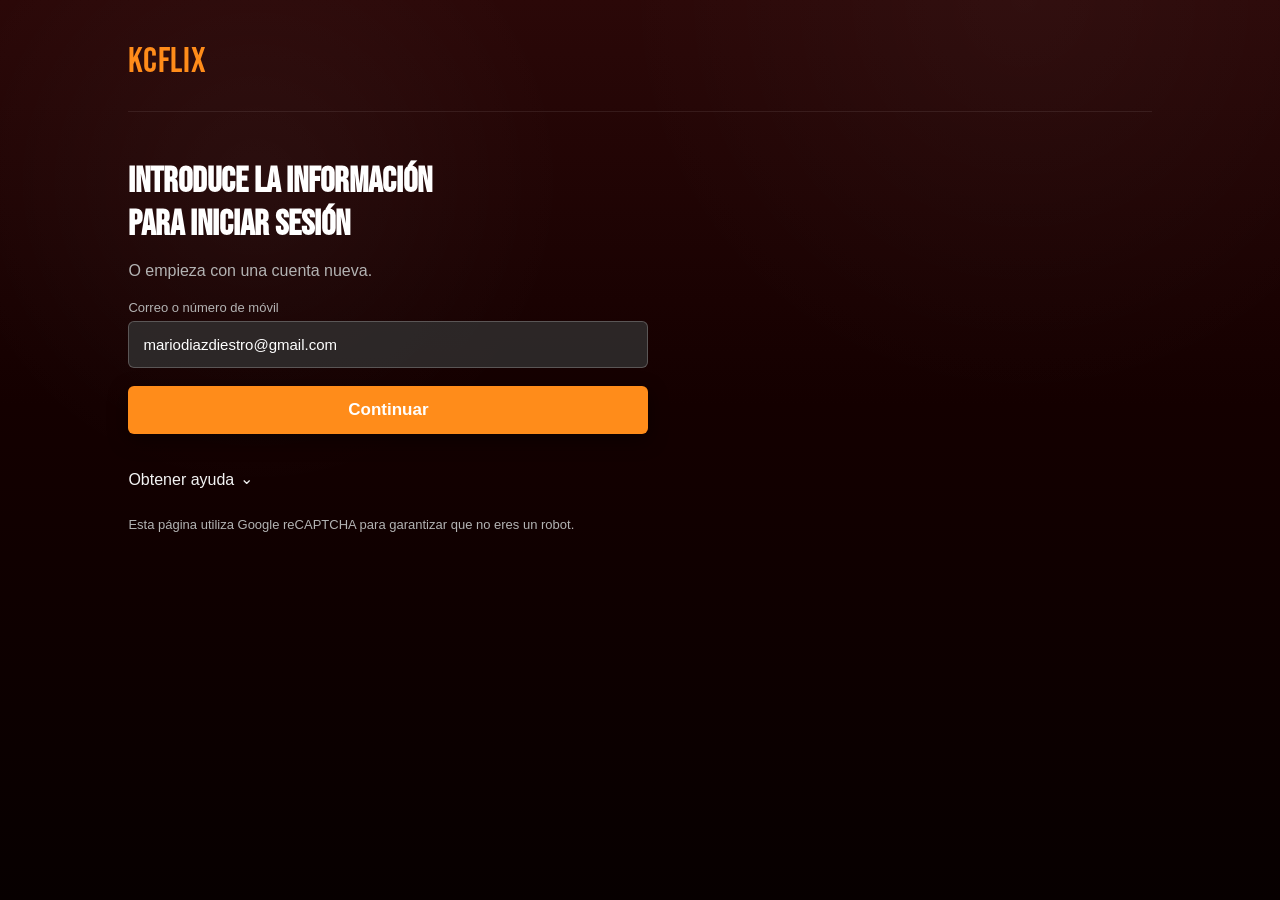
<file: index.html>
<!DOCTYPE html>
<html lang="es">
<head>
  <meta charset="UTF-8">
  <meta name="viewport" content="width=device-width, initial-scale=1.0">
  <title>KCFLIX - Inicio de sesión</title>
  <link rel="stylesheet" href="styles.css">
</head>
<body>
  <div class="page">
    <header class="nav">
      <div class="logo">KCFLIX</div>
    </header>

    <main class="panel">
      <h1>Introduce la información<br>para iniciar sesión</h1>
      <p class="sub">O empieza con una cuenta nueva.</p>

      <form class="form">
        <label class="field">
          <span class="label">Correo o número de móvil</span>
          <input type="email" placeholder="mariodiazdiestro@gmail.com" value="mariodiazdiestro@gmail.com" aria-label="Correo o número de móvil">
        </label>
        <a class="btn-primary" href="main.html">Continuar</a>
      </form>

      <button type="button" class="help">
        Obtener ayuda
        <span class="chevron">⌄</span>
      </button>

      <p class="recaptcha">Esta página utiliza Google reCAPTCHA para garantizar que no eres un robot.</p>
    </main>
  </div>
</body>
</html>
</file>
<file: styles.css>
@font-face {
  font-family: "Bebas Neue";
  src: url("fonts/bebas_neue/BebasNeue-Regular.woff2") format("woff2"),
       url("fonts/bebas_neue/BebasNeue-Regular.woff") format("woff"),
       url("fonts/bebas_neue/BebasNeue-Regular.ttf") format("truetype");
  font-weight: 400;
  font-style: normal;
  font-display: swap;
}

:root {
  --bg-top: #2b0808;
  --bg-bottom: #070000;
  --netflix-red: #ff8c1a;
  --text: #ffffff;
  --muted: #b3b3b3;
  --input-bg: rgba(51, 51, 51, 0.75);
  --border: rgba(255, 255, 255, 0.22);
  --shadow: 0 6px 20px rgba(0, 0, 0, 0.45);
  --display-font: "Bebas Neue", "Helvetica Neue", Helvetica, Arial, sans-serif;
  font-family: "Helvetica Neue", Helvetica, Arial, sans-serif;
}

* {
  box-sizing: border-box;
}

.nav-toggle {
  display: none;
}

body {
  margin: 0;
  min-height: 100vh;
  color: var(--text);
  background: radial-gradient(circle at 20% 20%, rgba(255, 255, 255, 0.04), transparent 25%),
              radial-gradient(circle at 80% 0%, rgba(255, 255, 255, 0.03), transparent 30%),
              linear-gradient(180deg, var(--bg-top) 0%, #140000 45%, var(--bg-bottom) 100%);
  background-attachment: fixed;
  overflow-x: hidden;
}

html {
  width: 100vw;
  overflow-x: hidden;
  scroll-behavior: smooth;
  scroll-padding-top: 110px;
}

.home-body {
  background: #050505;
  color: #fff;
}

.page {
  display: flex;
  flex-direction: column;
  min-height: 100vh;
  max-width: 1100px;
  margin: 0 auto;
  padding: 32px clamp(20px, 3vw, 48px);
}

.nav {
  padding: 8px 0 28px;
  border-bottom: 1px solid rgba(255, 255, 255, 0.08);
}

.logo {
  font-size: clamp(28px, 3vw, 36px);
  font-family: var(--display-font);
  font-weight: 400;
  letter-spacing: 0.7px;
  color: var(--netflix-red);
}

.panel {
  width: min(520px, 100%);
  margin-top: 48px;
  display: flex;
  flex-direction: column;
  gap: 16px;
}

.panel h1 {
  margin: 0;
  font-family: var(--display-font);
  font-size: clamp(26px, 4vw, 36px);
  line-height: 1.2;
}

.sub {
  margin: 0;
  color: var(--muted);
  font-size: 16px;
}

.form {
  display: flex;
  flex-direction: column;
  gap: 12px;
  margin-top: 4px;
}

.field {
  display: flex;
  flex-direction: column;
  gap: 6px;
}

.label {
  font-size: 13px;
  color: var(--muted);
}

input[type="email"] {
  width: 100%;
  padding: 14px 14px;
  background: var(--input-bg);
  border: 1px solid var(--border);
  border-radius: 6px;
  color: var(--text);
  font-size: 15px;
  outline: none;
  transition: border-color 0.2s ease, box-shadow 0.2s ease;
}

input[type="email"]::placeholder {
  color: #d9d9d9;
}

input[type="email"]:focus {
  border-color: #fff;
  box-shadow: 0 0 0 2px rgba(255, 255, 255, 0.15);
}

.btn-primary {
  margin-top: 6px;
  display: inline-block;
  padding: 14px;
  border: none;
  border-radius: 6px;
  background: var(--netflix-red);
  color: #fff;
  font-size: 17px;
  font-weight: 600;
  cursor: pointer;
  box-shadow: var(--shadow);
  transition: background 0.2s ease, transform 0.1s ease;
  text-align: center;
  text-decoration: none;
}

.btn-primary:hover {
  background: #ffffff;
  color: #000;
}

.btn-primary:active {
  transform: translateY(1px);
}

.btn-secondary {
  padding: 10px 18px;
  border: 1px solid rgba(255, 255, 255, 0.4);
  border-radius: 4px;
  color: #fff;
  background: transparent;
  font-size: 15px;
  font-weight: 600;
  text-decoration: none;
  transition: background 0.2s ease, color 0.2s ease, border-color 0.2s ease;
}

.btn-secondary:hover {
  background: rgba(255, 255, 255, 0.12);
  border-color: rgba(255, 255, 255, 0.6);
}

.help {
  margin-top: 12px;
  width: 100%;
  background: transparent;
  border: none;
  color: #f3f3f3;
  font-size: 16px;
  text-align: left;
  display: inline-flex;
  align-items: center;
  gap: 6px;
  cursor: pointer;
  padding: 8px 0;
}

.chevron {
  display: inline-block;
  transform: translateY(-1px);
  font-size: 16px;
}

.recaptcha {
  margin: 0;
  margin-top: 4px;
  color: var(--muted);
  font-size: 13px;
  max-width: 460px;
}

.hero {
  min-height: 100vh;
  padding: 28px clamp(20px, 4vw, 56px);
  display: flex;
  flex-direction: column;
  justify-content: space-between;
}

.home-nav {
  display: flex;
  align-items: center;
  justify-content: space-between;
}

.hero-content {
  display: grid;
  grid-template-columns: repeat(auto-fit, minmax(280px, 1fr));
  gap: clamp(24px, 4vw, 52px);
  align-items: center;
  margin-top: clamp(40px, 8vw, 90px);
}

.hero-text h1 {
  font-family: var(--display-font);
  font-size: clamp(32px, 5vw, 54px);
  margin: 0 0 12px;
}

.hero-sub {
  margin: 0;
  color: var(--muted);
  font-size: clamp(16px, 2vw, 20px);
}

.cta {
  margin-top: 22px;
  display: flex;
  flex-wrap: wrap;
  gap: 10px;
}

.cta input[type="email"] {
  flex: 1 1 240px;
  padding: 14px 14px;
  background: rgba(0, 0, 0, 0.45);
  border: 1px solid rgba(255, 255, 255, 0.25);
  border-radius: 6px;
  color: #fff;
  font-size: 15px;
  min-width: 0;
}

.cta .btn-primary {
  flex: 0 0 auto;
  padding: 14px 18px;
  font-size: 16px;
}

.hero-art {
  display: flex;
  justify-content: center;
}

.device-frame {
  position: relative;
  width: min(620px, 100%);
  border-radius: 12px;
  overflow: hidden;
  background: #050505;
  box-shadow: 0 18px 50px rgba(0, 0, 0, 0.6);
  border: 2px solid rgba(255, 255, 255, 0.08);
}

.device-frame img {
  display: block;
  width: 100%;
  height: auto;
}

.app {
  display: grid;
  grid-template-columns: 64px 1fr;
  min-height: 100vh;
  max-width: 100vw;
  overflow-x: hidden;
}

.menu-toggle {
  display: none;
  width: 44px;
  height: 44px;
  align-items: center;
  justify-content: center;
  border-radius: 10px;
  background: rgba(255, 255, 255, 0.08);
  border: 1px solid rgba(255, 255, 255, 0.14);
  color: #fff;
  cursor: pointer;
  font-size: 22px;
  transition: background 0.2s ease, border-color 0.2s ease, transform 0.1s ease;
}

.menu-toggle:active {
  transform: translateY(1px);
}

.side-nav {
  background: linear-gradient(180deg, rgba(0, 0, 0, 0.92), rgba(0, 0, 0, 0.7));
  display: flex;
  flex-direction: column;
  align-items: center;
  gap: 14px;
  padding: 16px 0;
  border-right: 1px solid rgba(255, 255, 255, 0.06);
  position: sticky;
  top: 0;
  height: 100vh;
}

.side-nav .logo {
  font-family: var(--display-font);
  font-size: 26px;
  color: var(--netflix-red);
}

.side-nav nav {
  display: flex;
  flex-direction: column;
  gap: 12px;
}

.nav-icon {
  width: 38px;
  height: 38px;
  border-radius: 12px;
  display: grid;
  place-items: center;
  color: #d8d8d8;
  text-decoration: none;
  font-size: 18px;
  transition: background 0.2s ease, color 0.2s ease;
}

.nav-icon:hover,
.nav-icon.active {
  background: rgba(229, 9, 20, 0.12);
  color: var(--netflix-red);
}

.home-main {
  min-height: 100vh;
  background: radial-gradient(circle at 25% 15%, rgba(255, 255, 255, 0.06), transparent 22%),
              radial-gradient(circle at 80% 20%, rgba(229, 9, 20, 0.08), transparent 26%),
              #050505;
  overflow-x: hidden;
  padding-top: 90px;
}

.home-nav {
  display: flex;
  align-items: center;
  gap: 18px;
  justify-content: flex-start;
  padding: 20px clamp(20px, 3vw, 48px);
  position: fixed;
  top: 0;
  left: 64px;
  right: 0;
  z-index: 20;
  background: linear-gradient(180deg, rgba(5, 5, 5, 0.9) 0%, rgba(5, 5, 5, 0.4) 100%);
  backdrop-filter: blur(4px);
  transition: none;
  border-bottom: 1px solid rgba(255, 140, 26, 0.2);
}

.billboard {
  position: relative;
  height: clamp(340px, 52vw, 65vh);
  overflow: hidden;
  padding: clamp(24px, 4vw, 48px);
  padding-bottom: clamp(64px, 9vw, 120px);
  display: flex;
  align-items: flex-end;
  --hero-img: url('https://www.bosshunting.com.au/wp-content/uploads/2023/07/Dune-Part-Two-Runtime-Currently-Clocks-In-At-Over-3-Hours-1.jpg');
}

.billboard-bg {
  position: absolute;
  inset: 0;
  background-image: var(--hero-img);
  background-size: cover;
  background-position: center 40%;
  background-repeat: no-repeat;
  filter: brightness(0.85);
  transform: scale(1.02);
}

.billboard-overlay {
  position: absolute;
  inset: 0;
  background: linear-gradient(90deg, rgba(0, 0, 0, 0.8) 0%, rgba(0, 0, 0, 0.4) 50%, rgba(0, 0, 0, 0.6) 100%),
              linear-gradient(180deg, rgba(0, 0, 0, 0.9) 0%, transparent 60%, rgba(0, 0, 0, 0.9) 100%);
}

.billboard-content {
  position: relative;
  z-index: 1;
  max-width: 740px;
  display: flex;
  flex-direction: column;
  gap: 12px;
}

.eyebrow {
  margin: 0;
  text-transform: uppercase;
  letter-spacing: 0.18em;
  font-size: 12px;
  color: #fffc;
}

.title {
  margin: 0;
  font-family: var(--display-font);
  font-size: clamp(42px, 7vw, 74px);
  letter-spacing: 2px;
}

.season {
  margin: 0;
  font-size: 18px;
  color: #e6e6e6;
}

.meta {
  display: flex;
  align-items: center;
  gap: 10px;
  flex-wrap: wrap;
}

.badge {
  display: inline-flex;
  align-items: center;
  padding: 6px 10px;
  border-radius: 6px;
  font-size: 13px;
  font-weight: 600;
}

.badge.imdb {
  background: #f5c518;
  color: #0b0b0b;
}

.meta-pill {
  color: #ffb65c;
  font-weight: 700;
}

.actions {
  display: flex;
  gap: 12px;
  margin-top: 6px;
}

.pill {
  display: inline-flex;
  align-items: center;
  justify-content: center;
  gap: 8px;
  border-radius: 8px;
  padding: 14px 28px;
  min-width: 150px;
  min-height: 48px;
  line-height: 1.1;
}

.billboard .btn-primary:hover,
.billboard .btn-ghost:hover {
  transform: translateY(-1px) scale(1.01);
  box-shadow: 0 12px 24px rgba(0, 0, 0, 0.35);
}

.billboard .btn-primary:hover {
  background: #fff;
  color: #000;
}

.btn-ghost {
  background: #000;
  border: 1px solid #fff;
  color: #fff;
  font-weight: 700;
  height: 48px;
  cursor: pointer;
  padding: 14px 28px;
  transition: background 0.2s ease, color 0.2s ease, transform 0.1s ease, box-shadow 0.2s ease;
}

.btn-ghost:hover {
  background: #fff;
  color: #000;
}

.btn-ghost:active {
  transform: translateY(1px);
}

.row {
  padding: 12px clamp(20px, 3vw, 48px) 26px;
  overflow: hidden;
  scroll-margin-top: 120px;
}

.row-header {
  display: flex;
  align-items: center;
  justify-content: space-between;
  margin-bottom: 12px;
}

.row h2 {
  margin: 0;
  font-size: 22px;
}

.carousel {
  display: grid;
  grid-auto-flow: column;
  grid-auto-columns: minmax(140px, 180px);
  gap: 12px;
  overflow-x: auto;
  overflow-y: hidden;
  padding: 8px 10px 12px;
  scroll-snap-type: x mandatory;
  -webkit-overflow-scrolling: touch;
  mask-image: linear-gradient(90deg, transparent 0, rgba(0,0,0,0.7) 6%, rgba(0,0,0,1) 12%, rgba(0,0,0,1) 88%, rgba(0,0,0,0.4) 100%);
  border: 1px solid rgba(255, 255, 255, 0.08);
  border-radius: 12px;
  box-shadow: inset 0 1px 0 rgba(255, 255, 255, 0.06), inset 0 -1px 0 rgba(255, 255, 255, 0.04);
}

.carousel::-webkit-scrollbar {
  height: 8px;
}

.carousel::-webkit-scrollbar-thumb {
  background: rgba(255, 255, 255, 0.18);
  border-radius: 999px;
}

.card {
  position: relative;
  aspect-ratio: 2 / 3;
  border-radius: 10px;
  overflow: hidden;
  background: #111;
  box-shadow: 0 10px 24px rgba(0, 0, 0, 0.4);
  scroll-snap-align: start;
  transform: translateY(0);
  transition: transform 0.2s ease, box-shadow 0.2s ease, filter 0.2s ease;
  min-height: 210px;
}

.card.wide {
  aspect-ratio: 16 / 9;
  min-width: 240px;
  min-height: 135px;
}

.trends {
  grid-auto-columns: minmax(140px, 200px);
  gap: 14px;
  overflow-y: visible;
  perspective: 1200px;
}

.trends .card {
  scroll-snap-align: center;
  transform-style: preserve-3d;
}

.trends .card:hover {
  transform: translateY(-8px) scale(1.08) rotateX(3deg);
  z-index: 3;
  box-shadow: 0 20px 36px rgba(0, 0, 0, 0.6);
  filter: brightness(1.05);
}

.footer {
  padding: 28px clamp(20px, 3vw, 48px) 48px;
  color: var(--muted);
  background: linear-gradient(180deg, rgba(0,0,0,0.6) 0%, #050505 60%);
  font-size: 13px;
  display: flex;
  flex-direction: column;
  gap: 16px;
}

.footer-links {
  display: grid;
  grid-template-columns: repeat(auto-fit, minmax(140px, 1fr));
  gap: 10px 16px;
}

.footer a {
  color: var(--muted);
  text-decoration: none;
  transition: color 0.2s ease;
}

.footer a:hover {
  color: #fff;
}

.footer-copy {
  margin: 0;
}

.card img {
  width: 100%;
  height: 100%;
  object-fit: cover;
  display: block;
  transition: transform 0.25s ease, filter 0.25s ease;
}

.card:hover img {
  transform: scale(1.06);
  filter: brightness(1.05);
}

.card:hover {
  transform: translateY(-6px) scale(1.02);
  box-shadow: 0 16px 32px rgba(0, 0, 0, 0.55);
}

.progress {
  display: flex;
  flex-direction: column;
  justify-content: flex-end;
}

.progress-bar {
  position: absolute;
  left: 0;
  right: 0;
  bottom: 0;
  height: 6px;
  background: rgba(255, 255, 255, 0.18);
}

.progress-bar span {
  display: block;
  height: 100%;
  background: var(--netflix-red);
  border-radius: 999px;
}

.fade-up {
  animation: fadeUp 0.7s ease-out both;
}

@keyframes fadeUp {
  from {
    opacity: 0;
    transform: translateY(18px);
  }
  to {
    opacity: 1;
    transform: translateY(0);
  }
}

@media (max-width: 900px) {
  .app {
    grid-template-columns: 56px 1fr;
  }
  .billboard {
    min-height: 60vh;
  }
.top-links {
    display: none;
  }
.menu-toggle {
    display: inline-flex;
  }
.mobile-drawer {
    display: block;
  }
.home-nav {
    left: 56px;
    right: 0;
    width: auto;
    padding: 16px 18px;
  }
  .home-main {
    padding-top: 82px;
  }
}

@media (max-width: 720px) {
.app {
    grid-template-columns: 1fr;
  }
  .side-nav {
    display: none;
  }
  .home-nav {
    position: fixed;
    left: 0;
    right: 0;
    padding: 14px 18px;
    gap: 12px;
  }
  .home-main {
    padding-top: 78px;
  }
  .top-links {
    display: none;
  }
  .desktop-only {
    display: none;
  }
  #nav-toggle:checked ~ main .mobile-drawer {
    transform: translateY(0);
  }
  .billboard {
    padding: 22px 18px 32px;
    align-items: flex-end;
  }
  .billboard-overlay {
    background: linear-gradient(180deg, rgba(0,0,0,0.85) 0%, rgba(0,0,0,0.7) 45%, rgba(0,0,0,0.95) 100%);
  }
  .actions {
    flex-wrap: wrap;
  }
}

.top-links {
  display: none;
}

.top-links a {
  color: #fff;
  text-decoration: none;
  font-weight: 600;
  padding: 8px 10px;
  border-radius: 8px;
  transition: color 0.2s ease, background 0.2s ease;
}

.top-links a:hover {
  color: var(--netflix-red);
  background: rgba(255, 140, 26, 0.08);
}

@media (min-width: 901px) {
  .top-links {
    display: inline-flex;
    align-items: center;
    gap: 22px;
    margin-left: 18px;
  }
  .desktop-only {
    margin-left: auto;
  }
}

.mobile-drawer {
  display: none;
  position: fixed;
  top: 0;
  left: 0;
  right: 0;
  padding: 78px 20px 24px;
  background: rgba(5, 5, 5, 0.96);
  backdrop-filter: blur(8px);
  border-bottom: 1px solid rgba(255, 255, 255, 0.08);
  box-shadow: 0 18px 36px rgba(0, 0, 0, 0.6);
  z-index: 18;
  transform: translateY(-100%);
  transition: transform 0.28s ease;
}

.drawer-links {
  display: flex;
  flex-direction: column;
  gap: 12px;
}

.drawer-links a {
  color: #fff;
  text-decoration: none;
  font-weight: 700;
  font-size: 16px;
  padding: 12px 14px;
  border-radius: 10px;
  background: rgba(255, 255, 255, 0.06);
  border: 1px solid rgba(255, 255, 255, 0.1);
}

.drawer-icons {
  display: grid;
  grid-template-columns: repeat(auto-fit, minmax(52px, 1fr));
  gap: 10px;
  margin: 16px 0;
}

.drawer-icons .nav-icon {
  width: 100%;
  height: 48px;
  border-radius: 12px;
  border: 1px solid rgba(255, 255, 255, 0.08);
}

@media (max-width: 900px) {
  .mobile-drawer {
    display: block;
  }
}

@media (max-width: 640px) {
  .panel {
    margin-top: 20px;
  }
  .carousel {
    grid-auto-columns: minmax(128px, 160px);
    gap: 10px;
  }
  .billboard {
    height: auto;
    min-height: 50vh;
  }
  .actions .pill {
    width: 100%;
    min-width: auto;
  }
  .footer {
    padding-bottom: 70px;
  }
}
</file>
